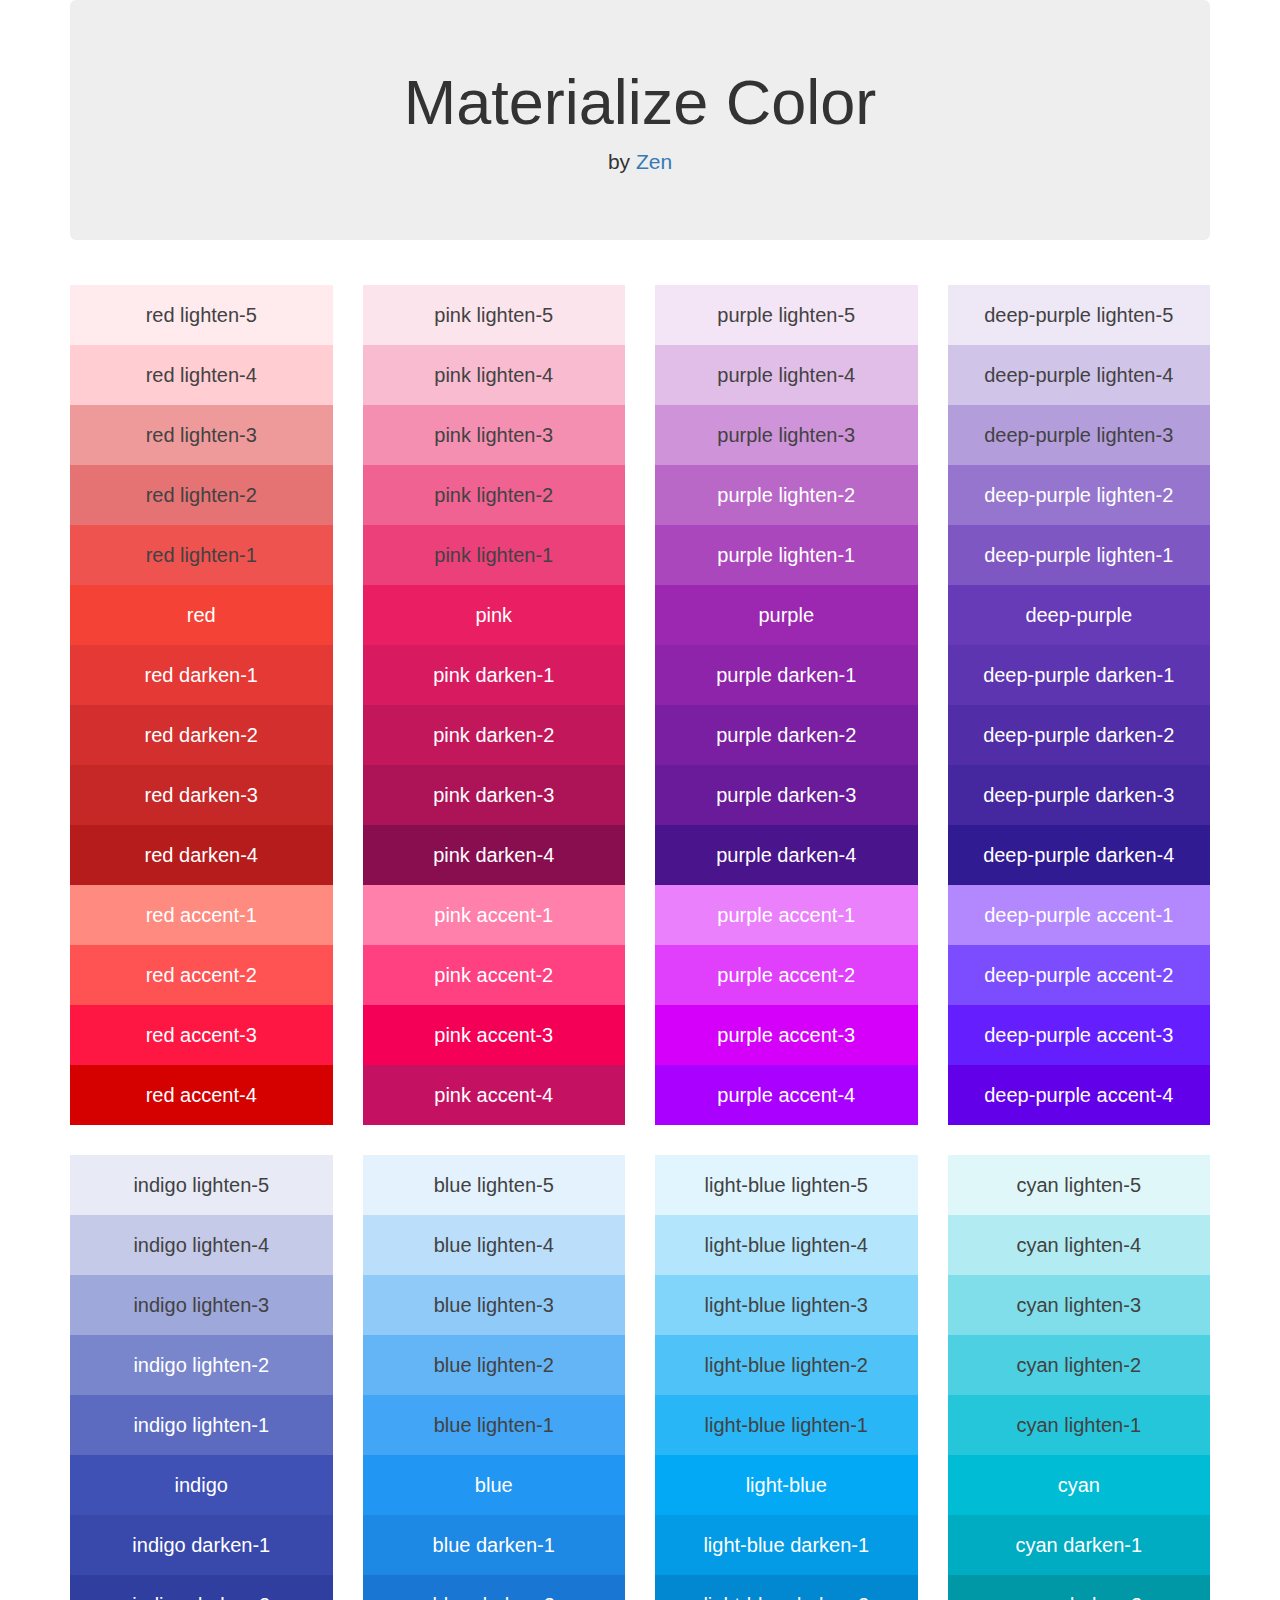
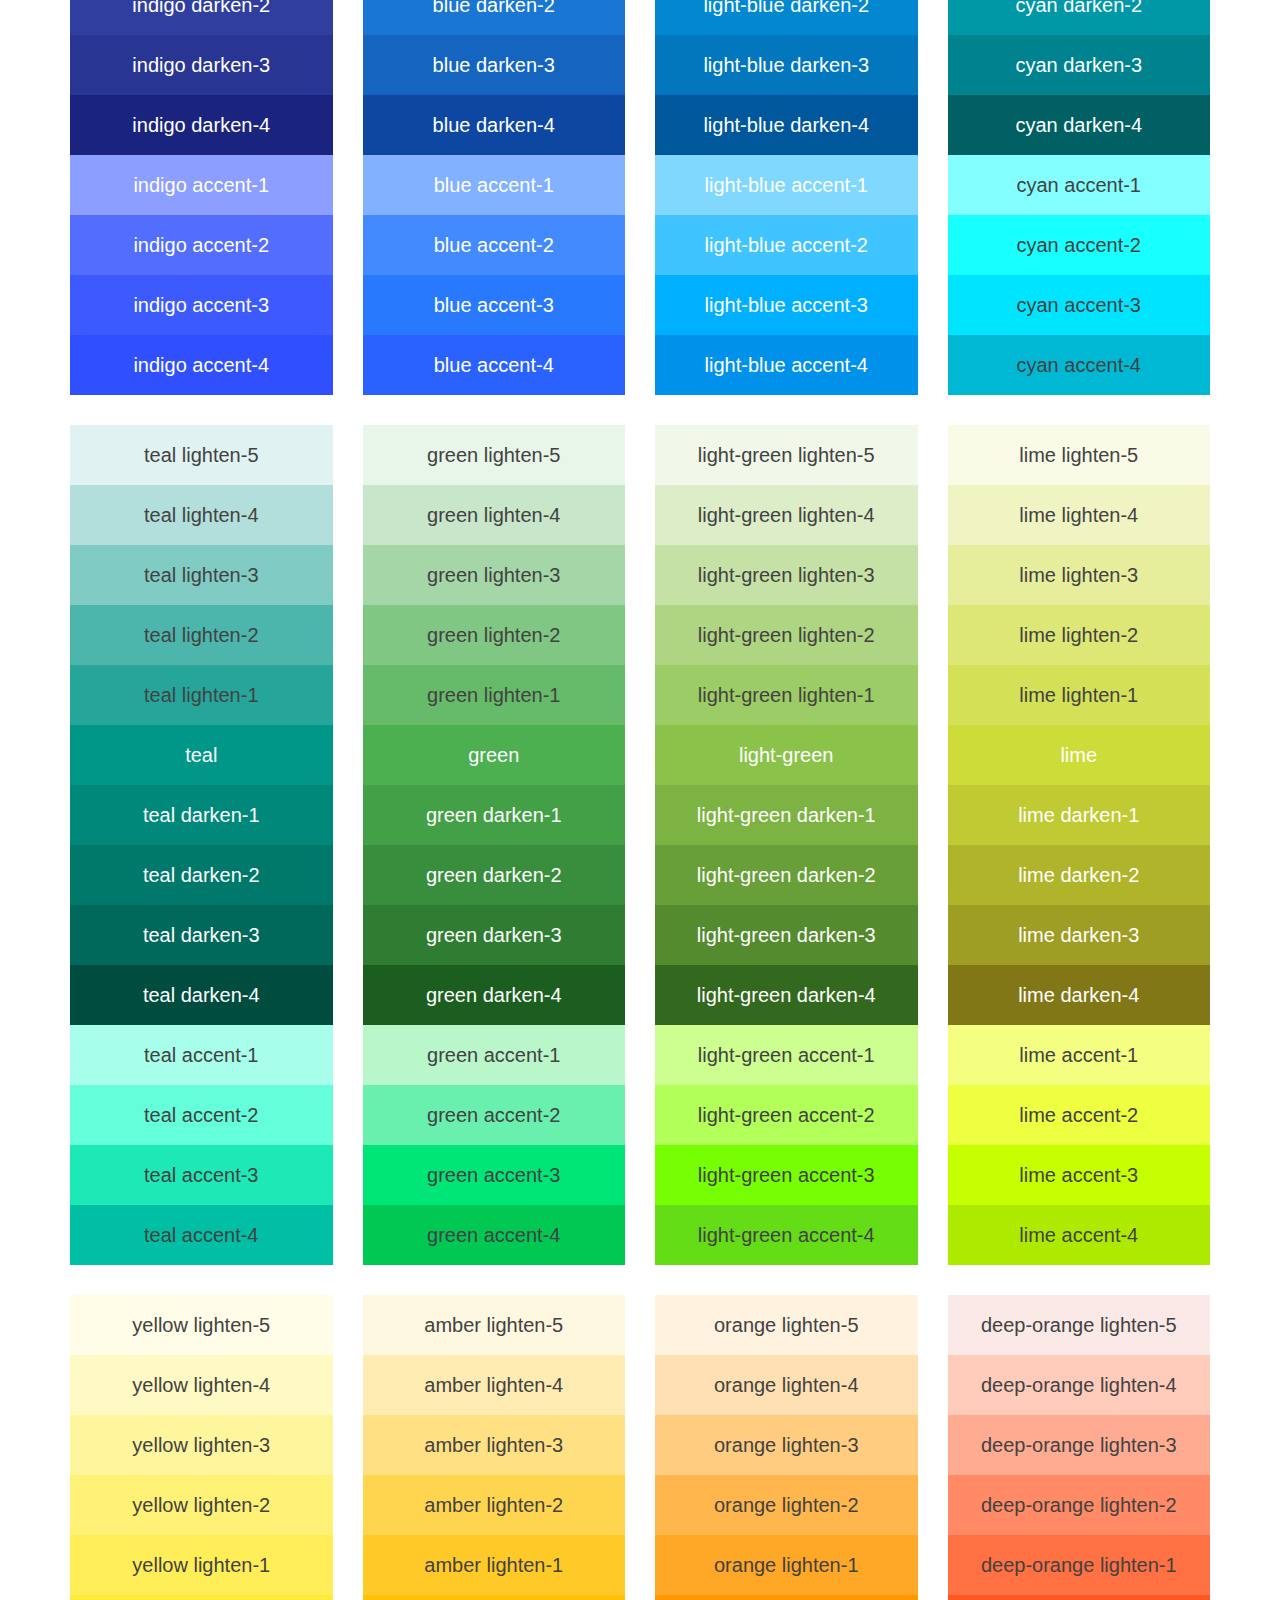
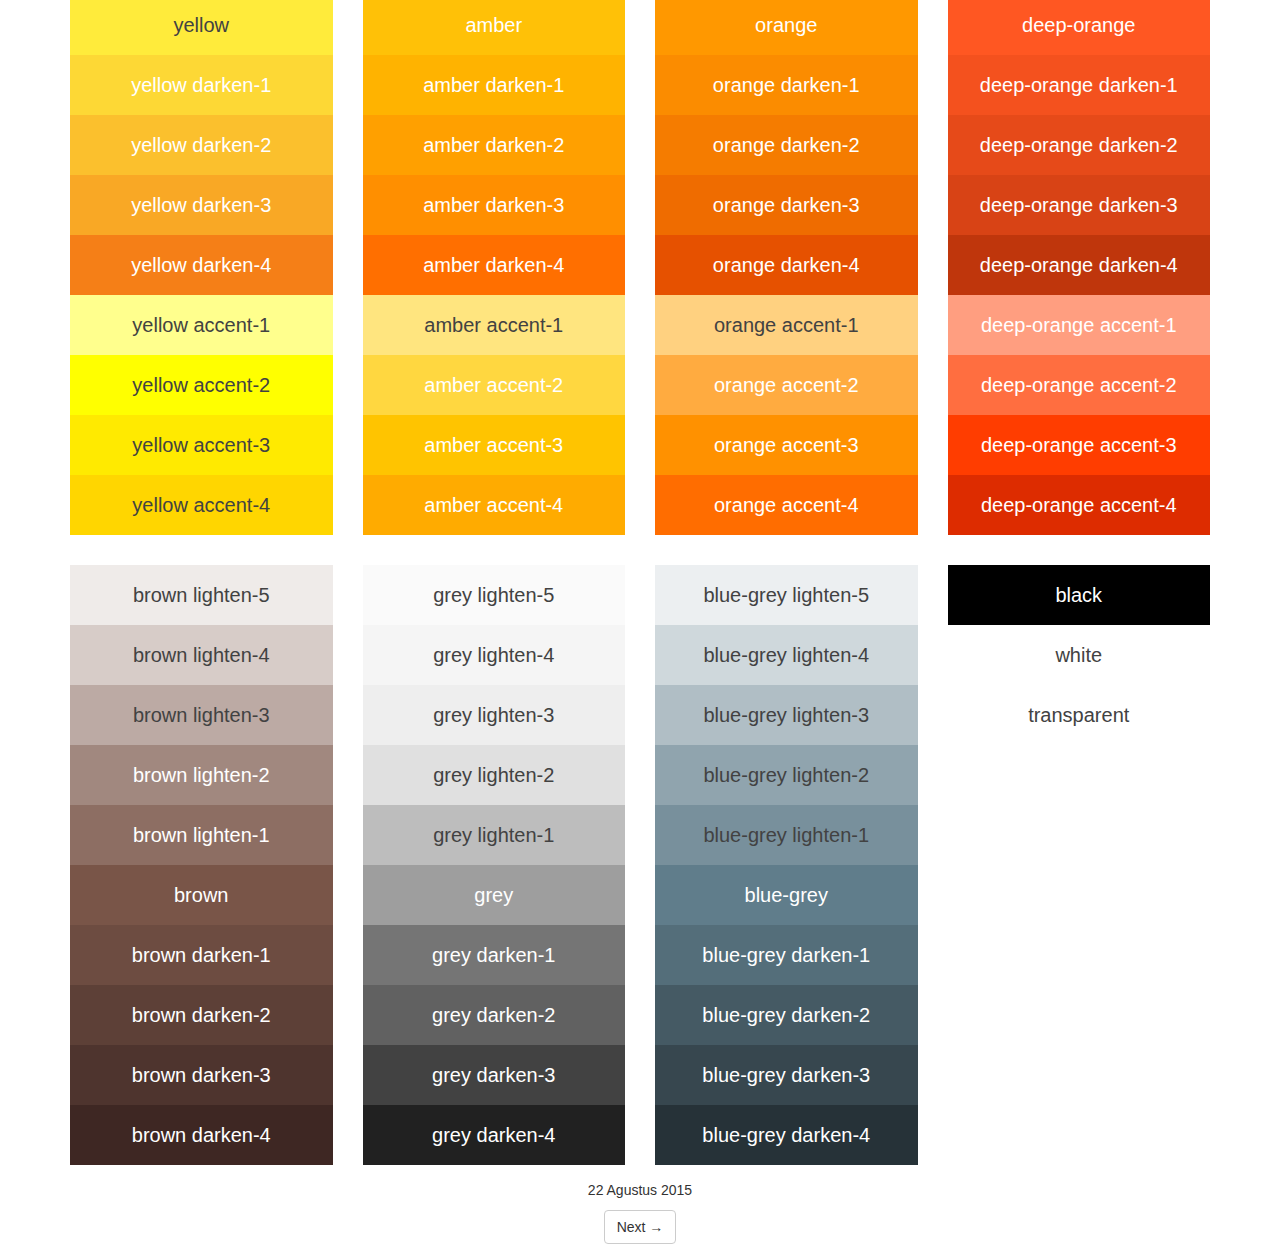
<file: materialize color/index.html>
<html>

<head></head>

<body>
    <meta name="viewport" content="width=device-width, initial-scale=1">
    <meta charset="utf-8">
    <link rel="stylesheet" href="css/bootstrap.min.css">
    <link rel="stylesheet" href="css/materialize color.css">
    <link rel="stylesheet" href="css/style.css">
    <title>Materialize Color by Zen</title>
    <div class="container">
        <div class="jumbotron">
            <h1 class="text-center">Materialize Color</h1>
            <p class="text-center">by <a href="http://muhammadzaini.com">Zen</a></p>
        </div>
        <div class="row">
            <div class="section col-xs-12 col-sm-6 col-md-3">
                <div class="box red lighten-5">
                    <div class="text text-center">red lighten-5</div>
                </div>
                <div class="box red lighten-4">
                    <div class="text text-center">red lighten-4</div>
                </div>
                <div class="box red lighten-3">
                    <div class="text text-center">red lighten-3</div>
                </div>
                <div class="box red lighten-2">
                    <div class="text text-center">red lighten-2</div>
                </div>
                <div class="box red lighten-1">
                    <div class="text text-center">red lighten-1</div>
                </div>
                <div class="box red">
                    <div class="text text-center">red</div>
                </div>
                <div class="box red darken-1">
                    <div class="text text-center">red darken-1</div>
                </div>
                <div class="box red darken-2">
                    <div class="text text-center">red darken-2</div>
                </div>
                <div class="box red darken-3">
                    <div class="text text-center">red darken-3</div>
                </div>
                <div class="box red darken-4">
                    <div class="text text-center">red darken-4</div>
                </div>
                <div class="box red accent-1">
                    <div class="text text-center">red accent-1</div>
                </div>
                <div class="box red accent-2">
                    <div class="text text-center">red accent-2</div>
                </div>
                <div class="box red accent-3">
                    <div class="text text-center">red accent-3</div>
                </div>
                <div class="box red accent-4">
                    <div class="text text-center">red accent-4</div>
                </div>
            </div>
            <div class="section col-xs-12 col-sm-6 col-md-3">
                <div class="box pink lighten-5">
                    <div class="text text-center">pink lighten-5</div>
                </div>
                <div class="box pink lighten-4">
                    <div class="text text-center">pink lighten-4</div>
                </div>
                <div class="box pink lighten-3">
                    <div class="text text-center">pink lighten-3</div>
                </div>
                <div class="box pink lighten-2">
                    <div class="text text-center">pink lighten-2</div>
                </div>
                <div class="box pink lighten-1">
                    <div class="text text-center">pink lighten-1</div>
                </div>
                <div class="box pink">
                    <div class="text text-center">pink</div>
                </div>
                <div class="box pink darken-1">
                    <div class="text text-center">pink darken-1</div>
                </div>
                <div class="box pink darken-2">
                    <div class="text text-center">pink darken-2</div>
                </div>
                <div class="box pink darken-3">
                    <div class="text text-center">pink darken-3</div>
                </div>
                <div class="box pink darken-4">
                    <div class="text text-center">pink darken-4</div>
                </div>
                <div class="box pink accent-1">
                    <div class="text text-center">pink accent-1</div>
                </div>
                <div class="box pink accent-2">
                    <div class="text text-center">pink accent-2</div>
                </div>
                <div class="box pink accent-3">
                    <div class="text text-center">pink accent-3</div>
                </div>
                <div class="box pink accent-4">
                    <div class="text text-center">pink accent-4</div>
                </div>
            </div>
            <div class="section col-xs-12 col-sm-6 col-md-3">
                <div class="box purple lighten-5">
                    <div class="text text-center">purple lighten-5</div>
                </div>
                <div class="box purple lighten-4">
                    <div class="text text-center">purple lighten-4</div>
                </div>
                <div class="box purple lighten-3">
                    <div class="text text-center">purple lighten-3</div>
                </div>
                <div class="box purple lighten-2">
                    <div class="text text-center">purple lighten-2</div>
                </div>
                <div class="box purple lighten-1">
                    <div class="text text-center">purple lighten-1</div>
                </div>
                <div class="box purple">
                    <div class="text text-center">purple</div>
                </div>
                <div class="box purple darken-1">
                    <div class="text text-center">purple darken-1</div>
                </div>
                <div class="box purple darken-2">
                    <div class="text text-center">purple darken-2</div>
                </div>
                <div class="box purple darken-3">
                    <div class="text text-center">purple darken-3</div>
                </div>
                <div class="box purple darken-4">
                    <div class="text text-center">purple darken-4</div>
                </div>
                <div class="box purple accent-1">
                    <div class="text text-center">purple accent-1</div>
                </div>
                <div class="box purple accent-2">
                    <div class="text text-center">purple accent-2</div>
                </div>
                <div class="box purple accent-3">
                    <div class="text text-center">purple accent-3</div>
                </div>
                <div class="box purple accent-4">
                    <div class="text text-center">purple accent-4</div>
                </div>
            </div>
            <div class="section col-xs-12 col-sm-6 col-md-3">
                <div class="box deep-purple lighten-5">
                    <div class="text text-center">deep-purple lighten-5</div>
                </div>
                <div class="box deep-purple lighten-4">
                    <div class="text text-center">deep-purple lighten-4</div>
                </div>
                <div class="box deep-purple lighten-3">
                    <div class="text text-center">deep-purple lighten-3</div>
                </div>
                <div class="box deep-purple lighten-2">
                    <div class="text text-center">deep-purple lighten-2</div>
                </div>
                <div class="box deep-purple lighten-1">
                    <div class="text text-center">deep-purple lighten-1</div>
                </div>
                <div class="box deep-purple">
                    <div class="text text-center">deep-purple</div>
                </div>
                <div class="box deep-purple darken-1">
                    <div class="text text-center">deep-purple darken-1</div>
                </div>
                <div class="box deep-purple darken-2">
                    <div class="text text-center">deep-purple darken-2</div>
                </div>
                <div class="box deep-purple darken-3">
                    <div class="text text-center">deep-purple darken-3</div>
                </div>
                <div class="box deep-purple darken-4">
                    <div class="text text-center">deep-purple darken-4</div>
                </div>
                <div class="box deep-purple accent-1">
                    <div class="text text-center">deep-purple accent-1</div>
                </div>
                <div class="box deep-purple accent-2">
                    <div class="text text-center">deep-purple accent-2</div>
                </div>
                <div class="box deep-purple accent-3">
                    <div class="text text-center">deep-purple accent-3</div>
                </div>
                <div class="box deep-purple accent-4">
                    <div class="text text-center">deep-purple accent-4</div>
                </div>
            </div>
            <div class="section col-xs-12 col-sm-6 col-md-3">
                <div class="box indigo lighten-5">
                    <div class="text text-center">indigo lighten-5</div>
                </div>
                <div class="box indigo lighten-4">
                    <div class="text text-center">indigo lighten-4</div>
                </div>
                <div class="box indigo lighten-3">
                    <div class="text text-center">indigo lighten-3</div>
                </div>
                <div class="box indigo lighten-2">
                    <div class="text text-center">indigo lighten-2</div>
                </div>
                <div class="box indigo lighten-1">
                    <div class="text text-center">indigo lighten-1</div>
                </div>
                <div class="box indigo">
                    <div class="text text-center">indigo</div>
                </div>
                <div class="box indigo darken-1">
                    <div class="text text-center">indigo darken-1</div>
                </div>
                <div class="box indigo darken-2">
                    <div class="text text-center">indigo darken-2</div>
                </div>
                <div class="box indigo darken-3">
                    <div class="text text-center">indigo darken-3</div>
                </div>
                <div class="box indigo darken-4">
                    <div class="text text-center">indigo darken-4</div>
                </div>
                <div class="box indigo accent-1">
                    <div class="text text-center">indigo accent-1</div>
                </div>
                <div class="box indigo accent-2">
                    <div class="text text-center">indigo accent-2</div>
                </div>
                <div class="box indigo accent-3">
                    <div class="text text-center">indigo accent-3</div>
                </div>
                <div class="box indigo accent-4">
                    <div class="text text-center">indigo accent-4</div>
                </div>
            </div>
            <div class="section col-xs-12 col-sm-6 col-md-3">
                <div class="box blue lighten-5">
                    <div class="text text-center">blue lighten-5</div>
                </div>
                <div class="box blue lighten-4">
                    <div class="text text-center">blue lighten-4</div>
                </div>
                <div class="box blue lighten-3">
                    <div class="text text-center">blue lighten-3</div>
                </div>
                <div class="box blue lighten-2">
                    <div class="text text-center">blue lighten-2</div>
                </div>
                <div class="box blue lighten-1">
                    <div class="text text-center">blue lighten-1</div>
                </div>
                <div class="box blue">
                    <div class="text text-center">blue</div>
                </div>
                <div class="box blue darken-1">
                    <div class="text text-center">blue darken-1</div>
                </div>
                <div class="box blue darken-2">
                    <div class="text text-center">blue darken-2</div>
                </div>
                <div class="box blue darken-3">
                    <div class="text text-center">blue darken-3</div>
                </div>
                <div class="box blue darken-4">
                    <div class="text text-center">blue darken-4</div>
                </div>
                <div class="box blue accent-1">
                    <div class="text text-center">blue accent-1</div>
                </div>
                <div class="box blue accent-2">
                    <div class="text text-center">blue accent-2</div>
                </div>
                <div class="box blue accent-3">
                    <div class="text text-center">blue accent-3</div>
                </div>
                <div class="box blue accent-4">
                    <div class="text text-center">blue accent-4</div>
                </div>
            </div>
            <div class="section col-xs-12 col-sm-6 col-md-3">
                <div class="box light-blue lighten-5">
                    <div class="text text-center">light-blue lighten-5</div>
                </div>
                <div class="box light-blue lighten-4">
                    <div class="text text-center">light-blue lighten-4</div>
                </div>
                <div class="box light-blue lighten-3">
                    <div class="text text-center">light-blue lighten-3</div>
                </div>
                <div class="box light-blue lighten-2">
                    <div class="text text-center">light-blue lighten-2</div>
                </div>
                <div class="box light-blue lighten-1">
                    <div class="text text-center">light-blue lighten-1</div>
                </div>
                <div class="box light-blue">
                    <div class="text text-center">light-blue</div>
                </div>
                <div class="box light-blue darken-1">
                    <div class="text text-center">light-blue darken-1</div>
                </div>
                <div class="box light-blue darken-2">
                    <div class="text text-center">light-blue darken-2</div>
                </div>
                <div class="box light-blue darken-3">
                    <div class="text text-center">light-blue darken-3</div>
                </div>
                <div class="box light-blue darken-4">
                    <div class="text text-center">light-blue darken-4</div>
                </div>
                <div class="box light-blue accent-1">
                    <div class="text text-center">light-blue accent-1</div>
                </div>
                <div class="box light-blue accent-2">
                    <div class="text text-center">light-blue accent-2</div>
                </div>
                <div class="box light-blue accent-3">
                    <div class="text text-center">light-blue accent-3</div>
                </div>
                <div class="box light-blue accent-4">
                    <div class="text text-center">light-blue accent-4</div>
                </div>
            </div>
            <div class="section col-xs-12 col-sm-6 col-md-3">
                <div class="box cyan lighten-5">
                    <div class="text text-center">cyan lighten-5</div>
                </div>
                <div class="box cyan lighten-4">
                    <div class="text text-center">cyan lighten-4</div>
                </div>
                <div class="box cyan lighten-3">
                    <div class="text text-center">cyan lighten-3</div>
                </div>
                <div class="box cyan lighten-2">
                    <div class="text text-center">cyan lighten-2</div>
                </div>
                <div class="box cyan lighten-1">
                    <div class="text text-center">cyan lighten-1</div>
                </div>
                <div class="box cyan">
                    <div class="text text-center">cyan</div>
                </div>
                <div class="box cyan darken-1">
                    <div class="text text-center">cyan darken-1</div>
                </div>
                <div class="box cyan darken-2">
                    <div class="text text-center">cyan darken-2</div>
                </div>
                <div class="box cyan darken-3">
                    <div class="text text-center">cyan darken-3</div>
                </div>
                <div class="box cyan darken-4">
                    <div class="text text-center">cyan darken-4</div>
                </div>
                <div class="box cyan accent-1">
                    <div class="text text-center">cyan accent-1</div>
                </div>
                <div class="box cyan accent-2">
                    <div class="text text-center">cyan accent-2</div>
                </div>
                <div class="box cyan accent-3">
                    <div class="text text-center">cyan accent-3</div>
                </div>
                <div class="box cyan accent-4">
                    <div class="text text-center">cyan accent-4</div>
                </div>
            </div>
            <div class="section col-xs-12 col-sm-6 col-md-3">
                <div class="box teal lighten-5">
                    <div class="text text-center">teal lighten-5</div>
                </div>
                <div class="box teal lighten-4">
                    <div class="text text-center">teal lighten-4</div>
                </div>
                <div class="box teal lighten-3">
                    <div class="text text-center">teal lighten-3</div>
                </div>
                <div class="box teal lighten-2">
                    <div class="text text-center">teal lighten-2</div>
                </div>
                <div class="box teal lighten-1">
                    <div class="text text-center">teal lighten-1</div>
                </div>
                <div class="box teal">
                    <div class="text text-center">teal</div>
                </div>
                <div class="box teal darken-1">
                    <div class="text text-center">teal darken-1</div>
                </div>
                <div class="box teal darken-2">
                    <div class="text text-center">teal darken-2</div>
                </div>
                <div class="box teal darken-3">
                    <div class="text text-center">teal darken-3</div>
                </div>
                <div class="box teal darken-4">
                    <div class="text text-center">teal darken-4</div>
                </div>
                <div class="box teal accent-1">
                    <div class="text text-center">teal accent-1</div>
                </div>
                <div class="box teal accent-2">
                    <div class="text text-center">teal accent-2</div>
                </div>
                <div class="box teal accent-3">
                    <div class="text text-center">teal accent-3</div>
                </div>
                <div class="box teal accent-4">
                    <div class="text text-center">teal accent-4</div>
                </div>
            </div>
            <div class="section col-xs-12 col-sm-6 col-md-3">
                <div class="box green lighten-5">
                    <div class="text text-center">green lighten-5</div>
                </div>
                <div class="box green lighten-4">
                    <div class="text text-center">green lighten-4</div>
                </div>
                <div class="box green lighten-3">
                    <div class="text text-center">green lighten-3</div>
                </div>
                <div class="box green lighten-2">
                    <div class="text text-center">green lighten-2</div>
                </div>
                <div class="box green lighten-1">
                    <div class="text text-center">green lighten-1</div>
                </div>
                <div class="box green">
                    <div class="text text-center">green</div>
                </div>
                <div class="box green darken-1">
                    <div class="text text-center">green darken-1</div>
                </div>
                <div class="box green darken-2">
                    <div class="text text-center">green darken-2</div>
                </div>
                <div class="box green darken-3">
                    <div class="text text-center">green darken-3</div>
                </div>
                <div class="box green darken-4">
                    <div class="text text-center">green darken-4</div>
                </div>
                <div class="box green accent-1">
                    <div class="text text-center">green accent-1</div>
                </div>
                <div class="box green accent-2">
                    <div class="text text-center">green accent-2</div>
                </div>
                <div class="box green accent-3">
                    <div class="text text-center">green accent-3</div>
                </div>
                <div class="box green accent-4">
                    <div class="text text-center">green accent-4</div>
                </div>
            </div>
            <div class="section col-xs-12 col-sm-6 col-md-3">
                <div class="box light-green lighten-5">
                    <div class="text text-center">light-green lighten-5</div>
                </div>
                <div class="box light-green lighten-4">
                    <div class="text text-center">light-green lighten-4</div>
                </div>
                <div class="box light-green lighten-3">
                    <div class="text text-center">light-green lighten-3</div>
                </div>
                <div class="box light-green lighten-2">
                    <div class="text text-center">light-green lighten-2</div>
                </div>
                <div class="box light-green lighten-1">
                    <div class="text text-center">light-green lighten-1</div>
                </div>
                <div class="box light-green">
                    <div class="text text-center">light-green</div>
                </div>
                <div class="box light-green darken-1">
                    <div class="text text-center">light-green darken-1</div>
                </div>
                <div class="box light-green darken-2">
                    <div class="text text-center">light-green darken-2</div>
                </div>
                <div class="box light-green darken-3">
                    <div class="text text-center">light-green darken-3</div>
                </div>
                <div class="box light-green darken-4">
                    <div class="text text-center">light-green darken-4</div>
                </div>
                <div class="box light-green accent-1">
                    <div class="text text-center">light-green accent-1</div>
                </div>
                <div class="box light-green accent-2">
                    <div class="text text-center">light-green accent-2</div>
                </div>
                <div class="box light-green accent-3">
                    <div class="text text-center">light-green accent-3</div>
                </div>
                <div class="box light-green accent-4">
                    <div class="text text-center">light-green accent-4</div>
                </div>
            </div>
            <div class="section col-xs-12 col-sm-6 col-md-3">
                <div class="box lime lighten-5">
                    <div class="text text-center">lime lighten-5</div>
                </div>
                <div class="box lime lighten-4">
                    <div class="text text-center">lime lighten-4</div>
                </div>
                <div class="box lime lighten-3">
                    <div class="text text-center">lime lighten-3</div>
                </div>
                <div class="box lime lighten-2">
                    <div class="text text-center">lime lighten-2</div>
                </div>
                <div class="box lime lighten-1">
                    <div class="text text-center">lime lighten-1</div>
                </div>
                <div class="box lime">
                    <div class="text text-center">lime</div>
                </div>
                <div class="box lime darken-1">
                    <div class="text text-center">lime darken-1</div>
                </div>
                <div class="box lime darken-2">
                    <div class="text text-center">lime darken-2</div>
                </div>
                <div class="box lime darken-3">
                    <div class="text text-center">lime darken-3</div>
                </div>
                <div class="box lime darken-4">
                    <div class="text text-center">lime darken-4</div>
                </div>
                <div class="box lime accent-1">
                    <div class="text text-center">lime accent-1</div>
                </div>
                <div class="box lime accent-2">
                    <div class="text text-center">lime accent-2</div>
                </div>
                <div class="box lime accent-3">
                    <div class="text text-center">lime accent-3</div>
                </div>
                <div class="box lime accent-4">
                    <div class="text text-center">lime accent-4</div>
                </div>
            </div>
            <div class="section col-xs-12 col-sm-6 col-md-3">
                <div class="box yellow lighten-5">
                    <div class="text text-center">yellow lighten-5</div>
                </div>
                <div class="box yellow lighten-4">
                    <div class="text text-center">yellow lighten-4</div>
                </div>
                <div class="box yellow lighten-3">
                    <div class="text text-center">yellow lighten-3</div>
                </div>
                <div class="box yellow lighten-2">
                    <div class="text text-center">yellow lighten-2</div>
                </div>
                <div class="box yellow lighten-1">
                    <div class="text text-center">yellow lighten-1</div>
                </div>
                <div class="box yellow">
                    <div class="text text-center">yellow</div>
                </div>
                <div class="box yellow darken-1">
                    <div class="text text-center">yellow darken-1</div>
                </div>
                <div class="box yellow darken-2">
                    <div class="text text-center">yellow darken-2</div>
                </div>
                <div class="box yellow darken-3">
                    <div class="text text-center">yellow darken-3</div>
                </div>
                <div class="box yellow darken-4">
                    <div class="text text-center">yellow darken-4</div>
                </div>
                <div class="box yellow accent-1">
                    <div class="text text-center">yellow accent-1</div>
                </div>
                <div class="box yellow accent-2">
                    <div class="text text-center">yellow accent-2</div>
                </div>
                <div class="box yellow accent-3">
                    <div class="text text-center">yellow accent-3</div>
                </div>
                <div class="box yellow accent-4">
                    <div class="text text-center">yellow accent-4</div>
                </div>
            </div>
            <div class="section col-xs-12 col-sm-6 col-md-3">
                <div class="box amber lighten-5">
                    <div class="text text-center">amber lighten-5</div>
                </div>
                <div class="box amber lighten-4">
                    <div class="text text-center">amber lighten-4</div>
                </div>
                <div class="box amber lighten-3">
                    <div class="text text-center">amber lighten-3</div>
                </div>
                <div class="box amber lighten-2">
                    <div class="text text-center">amber lighten-2</div>
                </div>
                <div class="box amber lighten-1">
                    <div class="text text-center">amber lighten-1</div>
                </div>
                <div class="box amber">
                    <div class="text text-center">amber</div>
                </div>
                <div class="box amber darken-1">
                    <div class="text text-center">amber darken-1</div>
                </div>
                <div class="box amber darken-2">
                    <div class="text text-center">amber darken-2</div>
                </div>
                <div class="box amber darken-3">
                    <div class="text text-center">amber darken-3</div>
                </div>
                <div class="box amber darken-4">
                    <div class="text text-center">amber darken-4</div>
                </div>
                <div class="box amber accent-1">
                    <div class="text text-center">amber accent-1</div>
                </div>
                <div class="box amber accent-2">
                    <div class="text text-center">amber accent-2</div>
                </div>
                <div class="box amber accent-3">
                    <div class="text text-center">amber accent-3</div>
                </div>
                <div class="box amber accent-4">
                    <div class="text text-center">amber accent-4</div>
                </div>
            </div>
            <div class="section col-xs-12 col-sm-6 col-md-3">
                <div class="box orange lighten-5">
                    <div class="text text-center">orange lighten-5</div>
                </div>
                <div class="box orange lighten-4">
                    <div class="text text-center">orange lighten-4</div>
                </div>
                <div class="box orange lighten-3">
                    <div class="text text-center">orange lighten-3</div>
                </div>
                <div class="box orange lighten-2">
                    <div class="text text-center">orange lighten-2</div>
                </div>
                <div class="box orange lighten-1">
                    <div class="text text-center">orange lighten-1</div>
                </div>
                <div class="box orange">
                    <div class="text text-center">orange</div>
                </div>
                <div class="box orange darken-1">
                    <div class="text text-center">orange darken-1</div>
                </div>
                <div class="box orange darken-2">
                    <div class="text text-center">orange darken-2</div>
                </div>
                <div class="box orange darken-3">
                    <div class="text text-center">orange darken-3</div>
                </div>
                <div class="box orange darken-4">
                    <div class="text text-center">orange darken-4</div>
                </div>
                <div class="box orange accent-1">
                    <div class="text text-center">orange accent-1</div>
                </div>
                <div class="box orange accent-2">
                    <div class="text text-center">orange accent-2</div>
                </div>
                <div class="box orange accent-3">
                    <div class="text text-center">orange accent-3</div>
                </div>
                <div class="box orange accent-4">
                    <div class="text text-center">orange accent-4</div>
                </div>
            </div>
            <div class="section col-xs-12 col-sm-6 col-md-3">
                <div class="box deep-orange lighten-5">
                    <div class="text text-center">deep-orange lighten-5</div>
                </div>
                <div class="box deep-orange lighten-4">
                    <div class="text text-center">deep-orange lighten-4</div>
                </div>
                <div class="box deep-orange lighten-3">
                    <div class="text text-center">deep-orange lighten-3</div>
                </div>
                <div class="box deep-orange lighten-2">
                    <div class="text text-center">deep-orange lighten-2</div>
                </div>
                <div class="box deep-orange lighten-1">
                    <div class="text text-center">deep-orange lighten-1</div>
                </div>
                <div class="box deep-orange">
                    <div class="text text-center">deep-orange</div>
                </div>
                <div class="box deep-orange darken-1">
                    <div class="text text-center">deep-orange darken-1</div>
                </div>
                <div class="box deep-orange darken-2">
                    <div class="text text-center">deep-orange darken-2</div>
                </div>
                <div class="box deep-orange darken-3">
                    <div class="text text-center">deep-orange darken-3</div>
                </div>
                <div class="box deep-orange darken-4">
                    <div class="text text-center">deep-orange darken-4</div>
                </div>
                <div class="box deep-orange accent-1">
                    <div class="text text-center">deep-orange accent-1</div>
                </div>
                <div class="box deep-orange accent-2">
                    <div class="text text-center">deep-orange accent-2</div>
                </div>
                <div class="box deep-orange accent-3">
                    <div class="text text-center">deep-orange accent-3</div>
                </div>
                <div class="box deep-orange accent-4">
                    <div class="text text-center">deep-orange accent-4</div>
                </div>
            </div>
            <div class="section col-xs-12 col-sm-6 col-md-3">
                <div class="box brown lighten-5">
                    <div class="text text-center">brown lighten-5</div>
                </div>
                <div class="box brown lighten-4">
                    <div class="text text-center">brown lighten-4</div>
                </div>
                <div class="box brown lighten-3">
                    <div class="text text-center">brown lighten-3</div>
                </div>
                <div class="box brown lighten-2">
                    <div class="text text-center">brown lighten-2</div>
                </div>
                <div class="box brown lighten-1">
                    <div class="text text-center">brown lighten-1</div>
                </div>
                <div class="box brown">
                    <div class="text text-center">brown</div>
                </div>
                <div class="box brown darken-1">
                    <div class="text text-center">brown darken-1</div>
                </div>
                <div class="box brown darken-2">
                    <div class="text text-center">brown darken-2</div>
                </div>
                <div class="box brown darken-3">
                    <div class="text text-center">brown darken-3</div>
                </div>
                <div class="box brown darken-4">
                    <div class="text text-center">brown darken-4</div>
                </div>
            </div>
            <div class="section col-xs-12 col-sm-6 col-md-3">
                <div class="box grey lighten-5">
                    <div class="text text-center">grey lighten-5</div>
                </div>
                <div class="box grey lighten-4">
                    <div class="text text-center">grey lighten-4</div>
                </div>
                <div class="box grey lighten-3">
                    <div class="text text-center">grey lighten-3</div>
                </div>
                <div class="box grey lighten-2">
                    <div class="text text-center">grey lighten-2</div>
                </div>
                <div class="box grey lighten-1">
                    <div class="text text-center">grey lighten-1</div>
                </div>
                <div class="box grey">
                    <div class="text text-center">grey</div>
                </div>
                <div class="box grey darken-1">
                    <div class="text text-center">grey darken-1</div>
                </div>
                <div class="box grey darken-2">
                    <div class="text text-center">grey darken-2</div>
                </div>
                <div class="box grey darken-3">
                    <div class="text text-center">grey darken-3</div>
                </div>
                <div class="box grey darken-4">
                    <div class="text text-center">grey darken-4</div>
                </div>
            </div>
            <div class="section col-xs-12 col-sm-6 col-md-3">
                <div class="box blue-grey lighten-5">
                    <div class="text text-center">blue-grey lighten-5</div>
                </div>
                <div class="box blue-grey lighten-4">
                    <div class="text text-center">blue-grey lighten-4</div>
                </div>
                <div class="box blue-grey lighten-3">
                    <div class="text text-center">blue-grey lighten-3</div>
                </div>
                <div class="box blue-grey lighten-2">
                    <div class="text text-center">blue-grey lighten-2</div>
                </div>
                <div class="box blue-grey lighten-1">
                    <div class="text text-center">blue-grey lighten-1</div>
                </div>
                <div class="box blue-grey">
                    <div class="text text-center">blue-grey</div>
                </div>
                <div class="box blue-grey darken-1">
                    <div class="text text-center">blue-grey darken-1</div>
                </div>
                <div class="box blue-grey darken-2">
                    <div class="text text-center">blue-grey darken-2</div>
                </div>
                <div class="box blue-grey darken-3">
                    <div class="text text-center">blue-grey darken-3</div>
                </div>
                <div class="box blue-grey darken-4">
                    <div class="text text-center">blue-grey darken-4</div>
                </div>
            </div>
            <div class="section col-xs-12 col-sm-6 col-md-3">
                <div class="box black">
                    <div class="text text-center">black</div>
                </div>
                <div class="box white">
                    <div class="text text-center">white</div>
                </div>
                <div class="box transparent">
                    <div class="text text-center">transparent</div>
                </div>
            </div>
        </div>
        <p class="text-center">22 Agustus 2015</p>
        <div class="next">
            <center>
                <p><a class="btn btn-default" href="../login.html" role="button" target="_blank">Next  &rarr;</a></p>
            </center>
        </div>
    </div>
    <script type="text/javascript" src="js/jquery.min.js"></script>
    <script type="text/javascript">
    $(".box").click(function() {
        $("title").text($(this).css("background-color") + " - " + $(this).attr("class").slice(4))
    })
    </script>
</body>

</html>
</file>
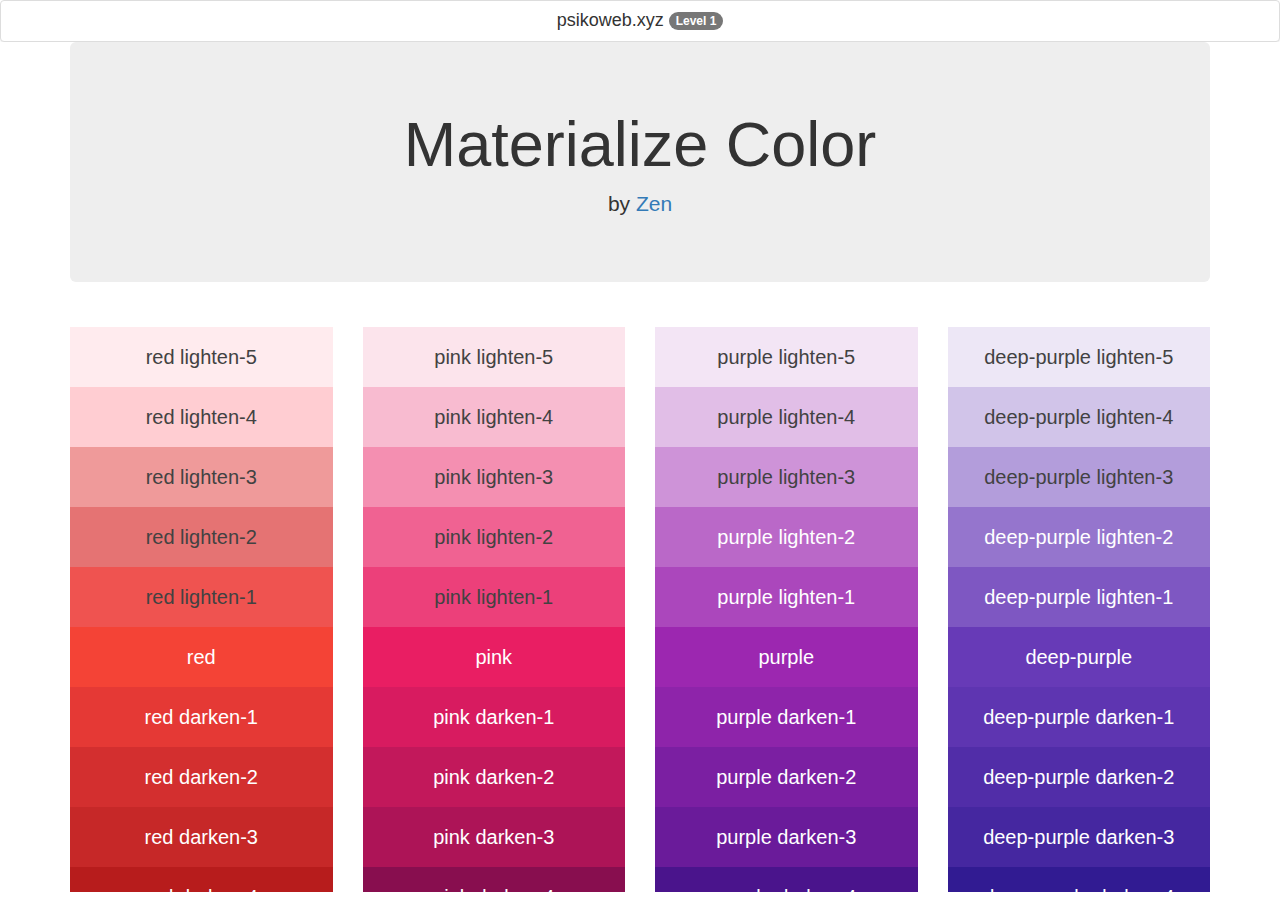
<file: isi.html>
<!DOCTYPE html>
<html>

<head>
    <title>Psikoweb</title>
    <meta charset="utf-8">
    <meta name="viewport" content="width=device-width, initial-scale=1">
    <link rel="stylesheet" type="text/css" href="bin/bootstrap/css/bootstrap.min.css">
    <style type="text/css">
    .panel {
        margin-bottom: 0;
    }
    
    iframe {
        border: none;
        width: 100%;
        height: 100%;
    }
    
    p {
        margin: 5px;
    }
    </style>
    <script type="text/javascript">
    localStorage.setItem("posisi", "1")
    </script>
    <script type="text/javascript" src="bin/jquery.min.js"></script>
</head>

<body>
    <div class="panel panel-default">
        <center>
            <h4>psikoweb.xyz <span class="badge">Level 1</span></h4>
        </center>
    </div>
    <iframe src="materialize color/index.html"></iframe>
    <script type="text/javascript">
    $("iframe").css({
        "height": $(window).height() - $(".panel").height() - 10
    })
    </script>
</body>

</html>
</file>
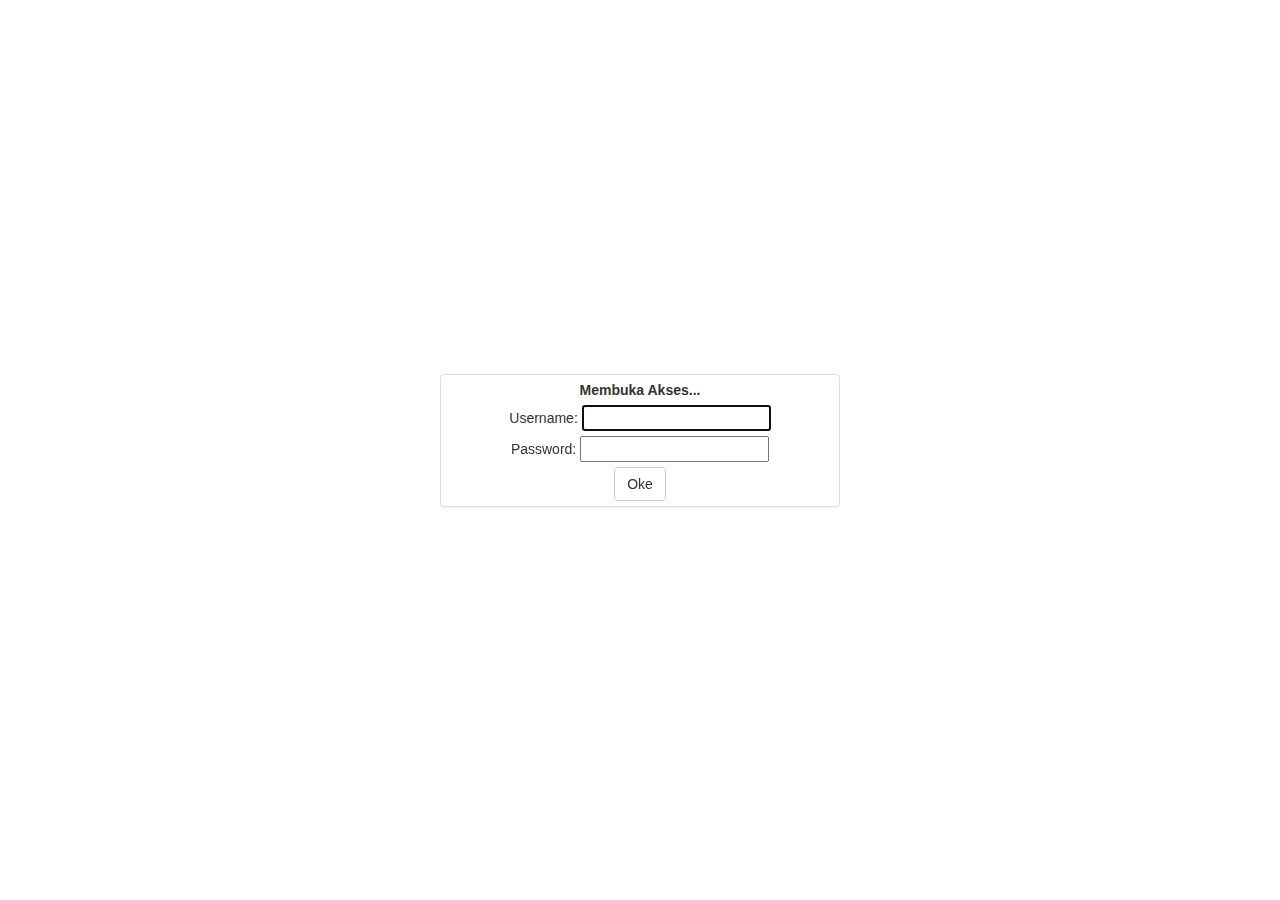
<file: login.html>
<!DOCTYPE html>
<html>

<head>
    <title>Psikoweb</title>
    <meta charset="utf-8">
    <meta name="viewport" content="width=device-width, initial-scale=1">
    <link rel="stylesheet" type="text/css" href="bin/bootstrap/css/bootstrap.min.css">
    <style type="text/css">
    .panel {
        width: 80%;
        max-width: 400px;
    }
    
    p {
        margin: 5px;
    }
    
    .outer {
        display: table;
        position: absolute;
        width: 100%;
        height: 100%;
    }
    
    .inner {
        display: table-cell;
        vertical-align: middle;
        text-align: center;
    }
    
    .isi {
        display: inline-block;
        margin: auto;
        width: 100%;
    }
    </style>
    <script type="text/javascript">
    localStorage.setItem("posisi", "2")
    </script>
    <script type="text/javascript" src="bin/jquery.min.js"></script>
</head>

<body>
    <div class="outer">
        <div class="inner">
            <div class="isi">
                <center>
                    <div class="panel panel-default">
                        <p><strong>Membuka Akses...</strong></p>
                        <form class="form">
                            <p>Username:
                                <input class="username" type="text" name="" autofocus="">
                            </p>
                            <p>Password:
                                <input class="password" type="password" name="">
                            </p>
                            <p>
                                <input type="submit" name="" value="Oke" role="button" class="btn btn-default">
                            </p>
                        </form>
                        <script type="text/javascript">
                        $(".form").submit(function() {
                            localStorage.setItem("username", $(".username").val())
                            localStorage.setItem("password", $(".password").val())
                        })
                        </script>
                    </div>
                </center>
            </div>
        </div>
    </div>
</body>

</html>
</file>
<file: materialize color/css/style.css>
.section {
    padding: 15px;
    color: white;
}

.text {
    font-size: 20px;
    line-height: 60px;
}


/* Menghitamkan beberapa teks */

.white,
.transparent,
[class*="lighten"],
.cyan[class*="accent"],
.teal[class*="accent"],
.green[class*="accent"],
.light-green[class*="accent"],
.lime[class*="accent"],
.yellow[class*="accent"],
.amber.accent-1,
.orange.accent-1,
[class="box yellow"] {
    color: #424242;
}


/* Diputihkan lagi :v */

.brown.lighten-2,
.brown.lighten-1,
.indigo.lighten-2,
.indigo.lighten-1,
.purple.lighten-2,
.purple.lighten-1,
.deep-purple.lighten-2,
.deep-purple.lighten-1 {
    color: white;
}

.box {
    cursor: pointer;
}
</file>
<file: materialize color/css/materialize color.css>
.materialize-red.lighten-5 {
    background-color: #fdeaeb !important;
}

.materialize-red-text.text-lighten-5 {
    color: #fdeaeb !important;
}

.materialize-red.lighten-4 {
    background-color: #f8c1c3 !important;
}

.materialize-red-text.text-lighten-4 {
    color: #f8c1c3 !important;
}

.materialize-red.lighten-3 {
    background-color: #f3989b !important;
}

.materialize-red-text.text-lighten-3 {
    color: #f3989b !important;
}

.materialize-red.lighten-2 {
    background-color: #ee6e73 !important;
}

.materialize-red-text.text-lighten-2 {
    color: #ee6e73 !important;
}

.materialize-red.lighten-1 {
    background-color: #ea454b !important;
}

.materialize-red-text.text-lighten-1 {
    color: #ea454b !important;
}

.materialize-red {
    background-color: #e51c23 !important;
}

.materialize-red-text {
    color: #e51c23 !important;
}

.materialize-red.darken-1 {
    background-color: #d0181e !important;
}

.materialize-red-text.text-darken-1 {
    color: #d0181e !important;
}

.materialize-red.darken-2 {
    background-color: #b9151b !important;
}

.materialize-red-text.text-darken-2 {
    color: #b9151b !important;
}

.materialize-red.darken-3 {
    background-color: #a21318 !important;
}

.materialize-red-text.text-darken-3 {
    color: #a21318 !important;
}

.materialize-red.darken-4 {
    background-color: #8b1014 !important;
}

.materialize-red-text.text-darken-4 {
    color: #8b1014 !important;
}

.red.lighten-5 {
    background-color: #FFEBEE !important;
}

.red-text.text-lighten-5 {
    color: #FFEBEE !important;
}

.red.lighten-4 {
    background-color: #FFCDD2 !important;
}

.red-text.text-lighten-4 {
    color: #FFCDD2 !important;
}

.red.lighten-3 {
    background-color: #EF9A9A !important;
}

.red-text.text-lighten-3 {
    color: #EF9A9A !important;
}

.red.lighten-2 {
    background-color: #E57373 !important;
}

.red-text.text-lighten-2 {
    color: #E57373 !important;
}

.red.lighten-1 {
    background-color: #EF5350 !important;
}

.red-text.text-lighten-1 {
    color: #EF5350 !important;
}

.red {
    background-color: #F44336 !important;
}

.red-text {
    color: #F44336 !important;
}

.red.darken-1 {
    background-color: #E53935 !important;
}

.red-text.text-darken-1 {
    color: #E53935 !important;
}

.red.darken-2 {
    background-color: #D32F2F !important;
}

.red-text.text-darken-2 {
    color: #D32F2F !important;
}

.red.darken-3 {
    background-color: #C62828 !important;
}

.red-text.text-darken-3 {
    color: #C62828 !important;
}

.red.darken-4 {
    background-color: #B71C1C !important;
}

.red-text.text-darken-4 {
    color: #B71C1C !important;
}

.red.accent-1 {
    background-color: #FF8A80 !important;
}

.red-text.text-accent-1 {
    color: #FF8A80 !important;
}

.red.accent-2 {
    background-color: #FF5252 !important;
}

.red-text.text-accent-2 {
    color: #FF5252 !important;
}

.red.accent-3 {
    background-color: #FF1744 !important;
}

.red-text.text-accent-3 {
    color: #FF1744 !important;
}

.red.accent-4 {
    background-color: #D50000 !important;
}

.red-text.text-accent-4 {
    color: #D50000 !important;
}

.pink.lighten-5 {
    background-color: #fce4ec !important;
}

.pink-text.text-lighten-5 {
    color: #fce4ec !important;
}

.pink.lighten-4 {
    background-color: #f8bbd0 !important;
}

.pink-text.text-lighten-4 {
    color: #f8bbd0 !important;
}

.pink.lighten-3 {
    background-color: #f48fb1 !important;
}

.pink-text.text-lighten-3 {
    color: #f48fb1 !important;
}

.pink.lighten-2 {
    background-color: #f06292 !important;
}

.pink-text.text-lighten-2 {
    color: #f06292 !important;
}

.pink.lighten-1 {
    background-color: #ec407a !important;
}

.pink-text.text-lighten-1 {
    color: #ec407a !important;
}

.pink {
    background-color: #e91e63 !important;
}

.pink-text {
    color: #e91e63 !important;
}

.pink.darken-1 {
    background-color: #d81b60 !important;
}

.pink-text.text-darken-1 {
    color: #d81b60 !important;
}

.pink.darken-2 {
    background-color: #c2185b !important;
}

.pink-text.text-darken-2 {
    color: #c2185b !important;
}

.pink.darken-3 {
    background-color: #ad1457 !important;
}

.pink-text.text-darken-3 {
    color: #ad1457 !important;
}

.pink.darken-4 {
    background-color: #880e4f !important;
}

.pink-text.text-darken-4 {
    color: #880e4f !important;
}

.pink.accent-1 {
    background-color: #ff80ab !important;
}

.pink-text.text-accent-1 {
    color: #ff80ab !important;
}

.pink.accent-2 {
    background-color: #ff4081 !important;
}

.pink-text.text-accent-2 {
    color: #ff4081 !important;
}

.pink.accent-3 {
    background-color: #f50057 !important;
}

.pink-text.text-accent-3 {
    color: #f50057 !important;
}

.pink.accent-4 {
    background-color: #c51162 !important;
}

.pink-text.text-accent-4 {
    color: #c51162 !important;
}

.purple.lighten-5 {
    background-color: #f3e5f5 !important;
}

.purple-text.text-lighten-5 {
    color: #f3e5f5 !important;
}

.purple.lighten-4 {
    background-color: #e1bee7 !important;
}

.purple-text.text-lighten-4 {
    color: #e1bee7 !important;
}

.purple.lighten-3 {
    background-color: #ce93d8 !important;
}

.purple-text.text-lighten-3 {
    color: #ce93d8 !important;
}

.purple.lighten-2 {
    background-color: #ba68c8 !important;
}

.purple-text.text-lighten-2 {
    color: #ba68c8 !important;
}

.purple.lighten-1 {
    background-color: #ab47bc !important;
}

.purple-text.text-lighten-1 {
    color: #ab47bc !important;
}

.purple {
    background-color: #9c27b0 !important;
}

.purple-text {
    color: #9c27b0 !important;
}

.purple.darken-1 {
    background-color: #8e24aa !important;
}

.purple-text.text-darken-1 {
    color: #8e24aa !important;
}

.purple.darken-2 {
    background-color: #7b1fa2 !important;
}

.purple-text.text-darken-2 {
    color: #7b1fa2 !important;
}

.purple.darken-3 {
    background-color: #6a1b9a !important;
}

.purple-text.text-darken-3 {
    color: #6a1b9a !important;
}

.purple.darken-4 {
    background-color: #4a148c !important;
}

.purple-text.text-darken-4 {
    color: #4a148c !important;
}

.purple.accent-1 {
    background-color: #ea80fc !important;
}

.purple-text.text-accent-1 {
    color: #ea80fc !important;
}

.purple.accent-2 {
    background-color: #e040fb !important;
}

.purple-text.text-accent-2 {
    color: #e040fb !important;
}

.purple.accent-3 {
    background-color: #d500f9 !important;
}

.purple-text.text-accent-3 {
    color: #d500f9 !important;
}

.purple.accent-4 {
    background-color: #aa00ff !important;
}

.purple-text.text-accent-4 {
    color: #aa00ff !important;
}

.deep-purple.lighten-5 {
    background-color: #ede7f6 !important;
}

.deep-purple-text.text-lighten-5 {
    color: #ede7f6 !important;
}

.deep-purple.lighten-4 {
    background-color: #d1c4e9 !important;
}

.deep-purple-text.text-lighten-4 {
    color: #d1c4e9 !important;
}

.deep-purple.lighten-3 {
    background-color: #b39ddb !important;
}

.deep-purple-text.text-lighten-3 {
    color: #b39ddb !important;
}

.deep-purple.lighten-2 {
    background-color: #9575cd !important;
}

.deep-purple-text.text-lighten-2 {
    color: #9575cd !important;
}

.deep-purple.lighten-1 {
    background-color: #7e57c2 !important;
}

.deep-purple-text.text-lighten-1 {
    color: #7e57c2 !important;
}

.deep-purple {
    background-color: #673ab7 !important;
}

.deep-purple-text {
    color: #673ab7 !important;
}

.deep-purple.darken-1 {
    background-color: #5e35b1 !important;
}

.deep-purple-text.text-darken-1 {
    color: #5e35b1 !important;
}

.deep-purple.darken-2 {
    background-color: #512da8 !important;
}

.deep-purple-text.text-darken-2 {
    color: #512da8 !important;
}

.deep-purple.darken-3 {
    background-color: #4527a0 !important;
}

.deep-purple-text.text-darken-3 {
    color: #4527a0 !important;
}

.deep-purple.darken-4 {
    background-color: #311b92 !important;
}

.deep-purple-text.text-darken-4 {
    color: #311b92 !important;
}

.deep-purple.accent-1 {
    background-color: #b388ff !important;
}

.deep-purple-text.text-accent-1 {
    color: #b388ff !important;
}

.deep-purple.accent-2 {
    background-color: #7c4dff !important;
}

.deep-purple-text.text-accent-2 {
    color: #7c4dff !important;
}

.deep-purple.accent-3 {
    background-color: #651fff !important;
}

.deep-purple-text.text-accent-3 {
    color: #651fff !important;
}

.deep-purple.accent-4 {
    background-color: #6200ea !important;
}

.deep-purple-text.text-accent-4 {
    color: #6200ea !important;
}

.indigo.lighten-5 {
    background-color: #e8eaf6 !important;
}

.indigo-text.text-lighten-5 {
    color: #e8eaf6 !important;
}

.indigo.lighten-4 {
    background-color: #c5cae9 !important;
}

.indigo-text.text-lighten-4 {
    color: #c5cae9 !important;
}

.indigo.lighten-3 {
    background-color: #9fa8da !important;
}

.indigo-text.text-lighten-3 {
    color: #9fa8da !important;
}

.indigo.lighten-2 {
    background-color: #7986cb !important;
}

.indigo-text.text-lighten-2 {
    color: #7986cb !important;
}

.indigo.lighten-1 {
    background-color: #5c6bc0 !important;
}

.indigo-text.text-lighten-1 {
    color: #5c6bc0 !important;
}

.indigo {
    background-color: #3f51b5 !important;
}

.indigo-text {
    color: #3f51b5 !important;
}

.indigo.darken-1 {
    background-color: #3949ab !important;
}

.indigo-text.text-darken-1 {
    color: #3949ab !important;
}

.indigo.darken-2 {
    background-color: #303f9f !important;
}

.indigo-text.text-darken-2 {
    color: #303f9f !important;
}

.indigo.darken-3 {
    background-color: #283593 !important;
}

.indigo-text.text-darken-3 {
    color: #283593 !important;
}

.indigo.darken-4 {
    background-color: #1a237e !important;
}

.indigo-text.text-darken-4 {
    color: #1a237e !important;
}

.indigo.accent-1 {
    background-color: #8c9eff !important;
}

.indigo-text.text-accent-1 {
    color: #8c9eff !important;
}

.indigo.accent-2 {
    background-color: #536dfe !important;
}

.indigo-text.text-accent-2 {
    color: #536dfe !important;
}

.indigo.accent-3 {
    background-color: #3d5afe !important;
}

.indigo-text.text-accent-3 {
    color: #3d5afe !important;
}

.indigo.accent-4 {
    background-color: #304ffe !important;
}

.indigo-text.text-accent-4 {
    color: #304ffe !important;
}

.blue.lighten-5 {
    background-color: #E3F2FD !important;
}

.blue-text.text-lighten-5 {
    color: #E3F2FD !important;
}

.blue.lighten-4 {
    background-color: #BBDEFB !important;
}

.blue-text.text-lighten-4 {
    color: #BBDEFB !important;
}

.blue.lighten-3 {
    background-color: #90CAF9 !important;
}

.blue-text.text-lighten-3 {
    color: #90CAF9 !important;
}

.blue.lighten-2 {
    background-color: #64B5F6 !important;
}

.blue-text.text-lighten-2 {
    color: #64B5F6 !important;
}

.blue.lighten-1 {
    background-color: #42A5F5 !important;
}

.blue-text.text-lighten-1 {
    color: #42A5F5 !important;
}

.blue {
    background-color: #2196F3 !important;
}

.blue-text {
    color: #2196F3 !important;
}

.blue.darken-1 {
    background-color: #1E88E5 !important;
}

.blue-text.text-darken-1 {
    color: #1E88E5 !important;
}

.blue.darken-2 {
    background-color: #1976D2 !important;
}

.blue-text.text-darken-2 {
    color: #1976D2 !important;
}

.blue.darken-3 {
    background-color: #1565C0 !important;
}

.blue-text.text-darken-3 {
    color: #1565C0 !important;
}

.blue.darken-4 {
    background-color: #0D47A1 !important;
}

.blue-text.text-darken-4 {
    color: #0D47A1 !important;
}

.blue.accent-1 {
    background-color: #82B1FF !important;
}

.blue-text.text-accent-1 {
    color: #82B1FF !important;
}

.blue.accent-2 {
    background-color: #448AFF !important;
}

.blue-text.text-accent-2 {
    color: #448AFF !important;
}

.blue.accent-3 {
    background-color: #2979FF !important;
}

.blue-text.text-accent-3 {
    color: #2979FF !important;
}

.blue.accent-4 {
    background-color: #2962FF !important;
}

.blue-text.text-accent-4 {
    color: #2962FF !important;
}

.light-blue.lighten-5 {
    background-color: #e1f5fe !important;
}

.light-blue-text.text-lighten-5 {
    color: #e1f5fe !important;
}

.light-blue.lighten-4 {
    background-color: #b3e5fc !important;
}

.light-blue-text.text-lighten-4 {
    color: #b3e5fc !important;
}

.light-blue.lighten-3 {
    background-color: #81d4fa !important;
}

.light-blue-text.text-lighten-3 {
    color: #81d4fa !important;
}

.light-blue.lighten-2 {
    background-color: #4fc3f7 !important;
}

.light-blue-text.text-lighten-2 {
    color: #4fc3f7 !important;
}

.light-blue.lighten-1 {
    background-color: #29b6f6 !important;
}

.light-blue-text.text-lighten-1 {
    color: #29b6f6 !important;
}

.light-blue {
    background-color: #03a9f4 !important;
}

.light-blue-text {
    color: #03a9f4 !important;
}

.light-blue.darken-1 {
    background-color: #039be5 !important;
}

.light-blue-text.text-darken-1 {
    color: #039be5 !important;
}

.light-blue.darken-2 {
    background-color: #0288d1 !important;
}

.light-blue-text.text-darken-2 {
    color: #0288d1 !important;
}

.light-blue.darken-3 {
    background-color: #0277bd !important;
}

.light-blue-text.text-darken-3 {
    color: #0277bd !important;
}

.light-blue.darken-4 {
    background-color: #01579b !important;
}

.light-blue-text.text-darken-4 {
    color: #01579b !important;
}

.light-blue.accent-1 {
    background-color: #80d8ff !important;
}

.light-blue-text.text-accent-1 {
    color: #80d8ff !important;
}

.light-blue.accent-2 {
    background-color: #40c4ff !important;
}

.light-blue-text.text-accent-2 {
    color: #40c4ff !important;
}

.light-blue.accent-3 {
    background-color: #00b0ff !important;
}

.light-blue-text.text-accent-3 {
    color: #00b0ff !important;
}

.light-blue.accent-4 {
    background-color: #0091ea !important;
}

.light-blue-text.text-accent-4 {
    color: #0091ea !important;
}

.cyan.lighten-5 {
    background-color: #e0f7fa !important;
}

.cyan-text.text-lighten-5 {
    color: #e0f7fa !important;
}

.cyan.lighten-4 {
    background-color: #b2ebf2 !important;
}

.cyan-text.text-lighten-4 {
    color: #b2ebf2 !important;
}

.cyan.lighten-3 {
    background-color: #80deea !important;
}

.cyan-text.text-lighten-3 {
    color: #80deea !important;
}

.cyan.lighten-2 {
    background-color: #4dd0e1 !important;
}

.cyan-text.text-lighten-2 {
    color: #4dd0e1 !important;
}

.cyan.lighten-1 {
    background-color: #26c6da !important;
}

.cyan-text.text-lighten-1 {
    color: #26c6da !important;
}

.cyan {
    background-color: #00bcd4 !important;
}

.cyan-text {
    color: #00bcd4 !important;
}

.cyan.darken-1 {
    background-color: #00acc1 !important;
}

.cyan-text.text-darken-1 {
    color: #00acc1 !important;
}

.cyan.darken-2 {
    background-color: #0097a7 !important;
}

.cyan-text.text-darken-2 {
    color: #0097a7 !important;
}

.cyan.darken-3 {
    background-color: #00838f !important;
}

.cyan-text.text-darken-3 {
    color: #00838f !important;
}

.cyan.darken-4 {
    background-color: #006064 !important;
}

.cyan-text.text-darken-4 {
    color: #006064 !important;
}

.cyan.accent-1 {
    background-color: #84ffff !important;
}

.cyan-text.text-accent-1 {
    color: #84ffff !important;
}

.cyan.accent-2 {
    background-color: #18ffff !important;
}

.cyan-text.text-accent-2 {
    color: #18ffff !important;
}

.cyan.accent-3 {
    background-color: #00e5ff !important;
}

.cyan-text.text-accent-3 {
    color: #00e5ff !important;
}

.cyan.accent-4 {
    background-color: #00b8d4 !important;
}

.cyan-text.text-accent-4 {
    color: #00b8d4 !important;
}

.teal.lighten-5 {
    background-color: #e0f2f1 !important;
}

.teal-text.text-lighten-5 {
    color: #e0f2f1 !important;
}

.teal.lighten-4 {
    background-color: #b2dfdb !important;
}

.teal-text.text-lighten-4 {
    color: #b2dfdb !important;
}

.teal.lighten-3 {
    background-color: #80cbc4 !important;
}

.teal-text.text-lighten-3 {
    color: #80cbc4 !important;
}

.teal.lighten-2 {
    background-color: #4db6ac !important;
}

.teal-text.text-lighten-2 {
    color: #4db6ac !important;
}

.teal.lighten-1 {
    background-color: #26a69a !important;
}

.teal-text.text-lighten-1 {
    color: #26a69a !important;
}

.teal {
    background-color: #009688 !important;
}

.teal-text {
    color: #009688 !important;
}

.teal.darken-1 {
    background-color: #00897b !important;
}

.teal-text.text-darken-1 {
    color: #00897b !important;
}

.teal.darken-2 {
    background-color: #00796b !important;
}

.teal-text.text-darken-2 {
    color: #00796b !important;
}

.teal.darken-3 {
    background-color: #00695c !important;
}

.teal-text.text-darken-3 {
    color: #00695c !important;
}

.teal.darken-4 {
    background-color: #004d40 !important;
}

.teal-text.text-darken-4 {
    color: #004d40 !important;
}

.teal.accent-1 {
    background-color: #a7ffeb !important;
}

.teal-text.text-accent-1 {
    color: #a7ffeb !important;
}

.teal.accent-2 {
    background-color: #64ffda !important;
}

.teal-text.text-accent-2 {
    color: #64ffda !important;
}

.teal.accent-3 {
    background-color: #1de9b6 !important;
}

.teal-text.text-accent-3 {
    color: #1de9b6 !important;
}

.teal.accent-4 {
    background-color: #00bfa5 !important;
}

.teal-text.text-accent-4 {
    color: #00bfa5 !important;
}

.green.lighten-5 {
    background-color: #E8F5E9 !important;
}

.green-text.text-lighten-5 {
    color: #E8F5E9 !important;
}

.green.lighten-4 {
    background-color: #C8E6C9 !important;
}

.green-text.text-lighten-4 {
    color: #C8E6C9 !important;
}

.green.lighten-3 {
    background-color: #A5D6A7 !important;
}

.green-text.text-lighten-3 {
    color: #A5D6A7 !important;
}

.green.lighten-2 {
    background-color: #81C784 !important;
}

.green-text.text-lighten-2 {
    color: #81C784 !important;
}

.green.lighten-1 {
    background-color: #66BB6A !important;
}

.green-text.text-lighten-1 {
    color: #66BB6A !important;
}

.green {
    background-color: #4CAF50 !important;
}

.green-text {
    color: #4CAF50 !important;
}

.green.darken-1 {
    background-color: #43A047 !important;
}

.green-text.text-darken-1 {
    color: #43A047 !important;
}

.green.darken-2 {
    background-color: #388E3C !important;
}

.green-text.text-darken-2 {
    color: #388E3C !important;
}

.green.darken-3 {
    background-color: #2E7D32 !important;
}

.green-text.text-darken-3 {
    color: #2E7D32 !important;
}

.green.darken-4 {
    background-color: #1B5E20 !important;
}

.green-text.text-darken-4 {
    color: #1B5E20 !important;
}

.green.accent-1 {
    background-color: #B9F6CA !important;
}

.green-text.text-accent-1 {
    color: #B9F6CA !important;
}

.green.accent-2 {
    background-color: #69F0AE !important;
}

.green-text.text-accent-2 {
    color: #69F0AE !important;
}

.green.accent-3 {
    background-color: #00E676 !important;
}

.green-text.text-accent-3 {
    color: #00E676 !important;
}

.green.accent-4 {
    background-color: #00C853 !important;
}

.green-text.text-accent-4 {
    color: #00C853 !important;
}

.light-green.lighten-5 {
    background-color: #f1f8e9 !important;
}

.light-green-text.text-lighten-5 {
    color: #f1f8e9 !important;
}

.light-green.lighten-4 {
    background-color: #dcedc8 !important;
}

.light-green-text.text-lighten-4 {
    color: #dcedc8 !important;
}

.light-green.lighten-3 {
    background-color: #c5e1a5 !important;
}

.light-green-text.text-lighten-3 {
    color: #c5e1a5 !important;
}

.light-green.lighten-2 {
    background-color: #aed581 !important;
}

.light-green-text.text-lighten-2 {
    color: #aed581 !important;
}

.light-green.lighten-1 {
    background-color: #9ccc65 !important;
}

.light-green-text.text-lighten-1 {
    color: #9ccc65 !important;
}

.light-green {
    background-color: #8bc34a !important;
}

.light-green-text {
    color: #8bc34a !important;
}

.light-green.darken-1 {
    background-color: #7cb342 !important;
}

.light-green-text.text-darken-1 {
    color: #7cb342 !important;
}

.light-green.darken-2 {
    background-color: #689f38 !important;
}

.light-green-text.text-darken-2 {
    color: #689f38 !important;
}

.light-green.darken-3 {
    background-color: #558b2f !important;
}

.light-green-text.text-darken-3 {
    color: #558b2f !important;
}

.light-green.darken-4 {
    background-color: #33691e !important;
}

.light-green-text.text-darken-4 {
    color: #33691e !important;
}

.light-green.accent-1 {
    background-color: #ccff90 !important;
}

.light-green-text.text-accent-1 {
    color: #ccff90 !important;
}

.light-green.accent-2 {
    background-color: #b2ff59 !important;
}

.light-green-text.text-accent-2 {
    color: #b2ff59 !important;
}

.light-green.accent-3 {
    background-color: #76ff03 !important;
}

.light-green-text.text-accent-3 {
    color: #76ff03 !important;
}

.light-green.accent-4 {
    background-color: #64dd17 !important;
}

.light-green-text.text-accent-4 {
    color: #64dd17 !important;
}

.lime.lighten-5 {
    background-color: #f9fbe7 !important;
}

.lime-text.text-lighten-5 {
    color: #f9fbe7 !important;
}

.lime.lighten-4 {
    background-color: #f0f4c3 !important;
}

.lime-text.text-lighten-4 {
    color: #f0f4c3 !important;
}

.lime.lighten-3 {
    background-color: #e6ee9c !important;
}

.lime-text.text-lighten-3 {
    color: #e6ee9c !important;
}

.lime.lighten-2 {
    background-color: #dce775 !important;
}

.lime-text.text-lighten-2 {
    color: #dce775 !important;
}

.lime.lighten-1 {
    background-color: #d4e157 !important;
}

.lime-text.text-lighten-1 {
    color: #d4e157 !important;
}

.lime {
    background-color: #cddc39 !important;
}

.lime-text {
    color: #cddc39 !important;
}

.lime.darken-1 {
    background-color: #c0ca33 !important;
}

.lime-text.text-darken-1 {
    color: #c0ca33 !important;
}

.lime.darken-2 {
    background-color: #afb42b !important;
}

.lime-text.text-darken-2 {
    color: #afb42b !important;
}

.lime.darken-3 {
    background-color: #9e9d24 !important;
}

.lime-text.text-darken-3 {
    color: #9e9d24 !important;
}

.lime.darken-4 {
    background-color: #827717 !important;
}

.lime-text.text-darken-4 {
    color: #827717 !important;
}

.lime.accent-1 {
    background-color: #f4ff81 !important;
}

.lime-text.text-accent-1 {
    color: #f4ff81 !important;
}

.lime.accent-2 {
    background-color: #eeff41 !important;
}

.lime-text.text-accent-2 {
    color: #eeff41 !important;
}

.lime.accent-3 {
    background-color: #c6ff00 !important;
}

.lime-text.text-accent-3 {
    color: #c6ff00 !important;
}

.lime.accent-4 {
    background-color: #aeea00 !important;
}

.lime-text.text-accent-4 {
    color: #aeea00 !important;
}

.yellow.lighten-5 {
    background-color: #fffde7 !important;
}

.yellow-text.text-lighten-5 {
    color: #fffde7 !important;
}

.yellow.lighten-4 {
    background-color: #fff9c4 !important;
}

.yellow-text.text-lighten-4 {
    color: #fff9c4 !important;
}

.yellow.lighten-3 {
    background-color: #fff59d !important;
}

.yellow-text.text-lighten-3 {
    color: #fff59d !important;
}

.yellow.lighten-2 {
    background-color: #fff176 !important;
}

.yellow-text.text-lighten-2 {
    color: #fff176 !important;
}

.yellow.lighten-1 {
    background-color: #ffee58 !important;
}

.yellow-text.text-lighten-1 {
    color: #ffee58 !important;
}

.yellow {
    background-color: #ffeb3b !important;
}

.yellow-text {
    color: #ffeb3b !important;
}

.yellow.darken-1 {
    background-color: #fdd835 !important;
}

.yellow-text.text-darken-1 {
    color: #fdd835 !important;
}

.yellow.darken-2 {
    background-color: #fbc02d !important;
}

.yellow-text.text-darken-2 {
    color: #fbc02d !important;
}

.yellow.darken-3 {
    background-color: #f9a825 !important;
}

.yellow-text.text-darken-3 {
    color: #f9a825 !important;
}

.yellow.darken-4 {
    background-color: #f57f17 !important;
}

.yellow-text.text-darken-4 {
    color: #f57f17 !important;
}

.yellow.accent-1 {
    background-color: #ffff8d !important;
}

.yellow-text.text-accent-1 {
    color: #ffff8d !important;
}

.yellow.accent-2 {
    background-color: #ffff00 !important;
}

.yellow-text.text-accent-2 {
    color: #ffff00 !important;
}

.yellow.accent-3 {
    background-color: #ffea00 !important;
}

.yellow-text.text-accent-3 {
    color: #ffea00 !important;
}

.yellow.accent-4 {
    background-color: #ffd600 !important;
}

.yellow-text.text-accent-4 {
    color: #ffd600 !important;
}

.amber.lighten-5 {
    background-color: #fff8e1 !important;
}

.amber-text.text-lighten-5 {
    color: #fff8e1 !important;
}

.amber.lighten-4 {
    background-color: #ffecb3 !important;
}

.amber-text.text-lighten-4 {
    color: #ffecb3 !important;
}

.amber.lighten-3 {
    background-color: #ffe082 !important;
}

.amber-text.text-lighten-3 {
    color: #ffe082 !important;
}

.amber.lighten-2 {
    background-color: #ffd54f !important;
}

.amber-text.text-lighten-2 {
    color: #ffd54f !important;
}

.amber.lighten-1 {
    background-color: #ffca28 !important;
}

.amber-text.text-lighten-1 {
    color: #ffca28 !important;
}

.amber {
    background-color: #ffc107 !important;
}

.amber-text {
    color: #ffc107 !important;
}

.amber.darken-1 {
    background-color: #ffb300 !important;
}

.amber-text.text-darken-1 {
    color: #ffb300 !important;
}

.amber.darken-2 {
    background-color: #ffa000 !important;
}

.amber-text.text-darken-2 {
    color: #ffa000 !important;
}

.amber.darken-3 {
    background-color: #ff8f00 !important;
}

.amber-text.text-darken-3 {
    color: #ff8f00 !important;
}

.amber.darken-4 {
    background-color: #ff6f00 !important;
}

.amber-text.text-darken-4 {
    color: #ff6f00 !important;
}

.amber.accent-1 {
    background-color: #ffe57f !important;
}

.amber-text.text-accent-1 {
    color: #ffe57f !important;
}

.amber.accent-2 {
    background-color: #ffd740 !important;
}

.amber-text.text-accent-2 {
    color: #ffd740 !important;
}

.amber.accent-3 {
    background-color: #ffc400 !important;
}

.amber-text.text-accent-3 {
    color: #ffc400 !important;
}

.amber.accent-4 {
    background-color: #ffab00 !important;
}

.amber-text.text-accent-4 {
    color: #ffab00 !important;
}

.orange.lighten-5 {
    background-color: #fff3e0 !important;
}

.orange-text.text-lighten-5 {
    color: #fff3e0 !important;
}

.orange.lighten-4 {
    background-color: #ffe0b2 !important;
}

.orange-text.text-lighten-4 {
    color: #ffe0b2 !important;
}

.orange.lighten-3 {
    background-color: #ffcc80 !important;
}

.orange-text.text-lighten-3 {
    color: #ffcc80 !important;
}

.orange.lighten-2 {
    background-color: #ffb74d !important;
}

.orange-text.text-lighten-2 {
    color: #ffb74d !important;
}

.orange.lighten-1 {
    background-color: #ffa726 !important;
}

.orange-text.text-lighten-1 {
    color: #ffa726 !important;
}

.orange {
    background-color: #ff9800 !important;
}

.orange-text {
    color: #ff9800 !important;
}

.orange.darken-1 {
    background-color: #fb8c00 !important;
}

.orange-text.text-darken-1 {
    color: #fb8c00 !important;
}

.orange.darken-2 {
    background-color: #f57c00 !important;
}

.orange-text.text-darken-2 {
    color: #f57c00 !important;
}

.orange.darken-3 {
    background-color: #ef6c00 !important;
}

.orange-text.text-darken-3 {
    color: #ef6c00 !important;
}

.orange.darken-4 {
    background-color: #e65100 !important;
}

.orange-text.text-darken-4 {
    color: #e65100 !important;
}

.orange.accent-1 {
    background-color: #ffd180 !important;
}

.orange-text.text-accent-1 {
    color: #ffd180 !important;
}

.orange.accent-2 {
    background-color: #ffab40 !important;
}

.orange-text.text-accent-2 {
    color: #ffab40 !important;
}

.orange.accent-3 {
    background-color: #ff9100 !important;
}

.orange-text.text-accent-3 {
    color: #ff9100 !important;
}

.orange.accent-4 {
    background-color: #ff6d00 !important;
}

.orange-text.text-accent-4 {
    color: #ff6d00 !important;
}

.deep-orange.lighten-5 {
    background-color: #fbe9e7 !important;
}

.deep-orange-text.text-lighten-5 {
    color: #fbe9e7 !important;
}

.deep-orange.lighten-4 {
    background-color: #ffccbc !important;
}

.deep-orange-text.text-lighten-4 {
    color: #ffccbc !important;
}

.deep-orange.lighten-3 {
    background-color: #ffab91 !important;
}

.deep-orange-text.text-lighten-3 {
    color: #ffab91 !important;
}

.deep-orange.lighten-2 {
    background-color: #ff8a65 !important;
}

.deep-orange-text.text-lighten-2 {
    color: #ff8a65 !important;
}

.deep-orange.lighten-1 {
    background-color: #ff7043 !important;
}

.deep-orange-text.text-lighten-1 {
    color: #ff7043 !important;
}

.deep-orange {
    background-color: #ff5722 !important;
}

.deep-orange-text {
    color: #ff5722 !important;
}

.deep-orange.darken-1 {
    background-color: #f4511e !important;
}

.deep-orange-text.text-darken-1 {
    color: #f4511e !important;
}

.deep-orange.darken-2 {
    background-color: #e64a19 !important;
}

.deep-orange-text.text-darken-2 {
    color: #e64a19 !important;
}

.deep-orange.darken-3 {
    background-color: #d84315 !important;
}

.deep-orange-text.text-darken-3 {
    color: #d84315 !important;
}

.deep-orange.darken-4 {
    background-color: #bf360c !important;
}

.deep-orange-text.text-darken-4 {
    color: #bf360c !important;
}

.deep-orange.accent-1 {
    background-color: #ff9e80 !important;
}

.deep-orange-text.text-accent-1 {
    color: #ff9e80 !important;
}

.deep-orange.accent-2 {
    background-color: #ff6e40 !important;
}

.deep-orange-text.text-accent-2 {
    color: #ff6e40 !important;
}

.deep-orange.accent-3 {
    background-color: #ff3d00 !important;
}

.deep-orange-text.text-accent-3 {
    color: #ff3d00 !important;
}

.deep-orange.accent-4 {
    background-color: #dd2c00 !important;
}

.deep-orange-text.text-accent-4 {
    color: #dd2c00 !important;
}

.brown.lighten-5 {
    background-color: #efebe9 !important;
}

.brown-text.text-lighten-5 {
    color: #efebe9 !important;
}

.brown.lighten-4 {
    background-color: #d7ccc8 !important;
}

.brown-text.text-lighten-4 {
    color: #d7ccc8 !important;
}

.brown.lighten-3 {
    background-color: #bcaaa4 !important;
}

.brown-text.text-lighten-3 {
    color: #bcaaa4 !important;
}

.brown.lighten-2 {
    background-color: #a1887f !important;
}

.brown-text.text-lighten-2 {
    color: #a1887f !important;
}

.brown.lighten-1 {
    background-color: #8d6e63 !important;
}

.brown-text.text-lighten-1 {
    color: #8d6e63 !important;
}

.brown {
    background-color: #795548 !important;
}

.brown-text {
    color: #795548 !important;
}

.brown.darken-1 {
    background-color: #6d4c41 !important;
}

.brown-text.text-darken-1 {
    color: #6d4c41 !important;
}

.brown.darken-2 {
    background-color: #5d4037 !important;
}

.brown-text.text-darken-2 {
    color: #5d4037 !important;
}

.brown.darken-3 {
    background-color: #4e342e !important;
}

.brown-text.text-darken-3 {
    color: #4e342e !important;
}

.brown.darken-4 {
    background-color: #3e2723 !important;
}

.brown-text.text-darken-4 {
    color: #3e2723 !important;
}

.blue-grey.lighten-5 {
    background-color: #eceff1 !important;
}

.blue-grey-text.text-lighten-5 {
    color: #eceff1 !important;
}

.blue-grey.lighten-4 {
    background-color: #cfd8dc !important;
}

.blue-grey-text.text-lighten-4 {
    color: #cfd8dc !important;
}

.blue-grey.lighten-3 {
    background-color: #b0bec5 !important;
}

.blue-grey-text.text-lighten-3 {
    color: #b0bec5 !important;
}

.blue-grey.lighten-2 {
    background-color: #90a4ae !important;
}

.blue-grey-text.text-lighten-2 {
    color: #90a4ae !important;
}

.blue-grey.lighten-1 {
    background-color: #78909c !important;
}

.blue-grey-text.text-lighten-1 {
    color: #78909c !important;
}

.blue-grey {
    background-color: #607d8b !important;
}

.blue-grey-text {
    color: #607d8b !important;
}

.blue-grey.darken-1 {
    background-color: #546e7a !important;
}

.blue-grey-text.text-darken-1 {
    color: #546e7a !important;
}

.blue-grey.darken-2 {
    background-color: #455a64 !important;
}

.blue-grey-text.text-darken-2 {
    color: #455a64 !important;
}

.blue-grey.darken-3 {
    background-color: #37474f !important;
}

.blue-grey-text.text-darken-3 {
    color: #37474f !important;
}

.blue-grey.darken-4 {
    background-color: #263238 !important;
}

.blue-grey-text.text-darken-4 {
    color: #263238 !important;
}

.grey.lighten-5 {
    background-color: #fafafa !important;
}

.grey-text.text-lighten-5 {
    color: #fafafa !important;
}

.grey.lighten-4 {
    background-color: #f5f5f5 !important;
}

.grey-text.text-lighten-4 {
    color: #f5f5f5 !important;
}

.grey.lighten-3 {
    background-color: #eeeeee !important;
}

.grey-text.text-lighten-3 {
    color: #eeeeee !important;
}

.grey.lighten-2 {
    background-color: #e0e0e0 !important;
}

.grey-text.text-lighten-2 {
    color: #e0e0e0 !important;
}

.grey.lighten-1 {
    background-color: #bdbdbd !important;
}

.grey-text.text-lighten-1 {
    color: #bdbdbd !important;
}

.grey {
    background-color: #9e9e9e !important;
}

.grey-text {
    color: #9e9e9e !important;
}

.grey.darken-1 {
    background-color: #757575 !important;
}

.grey-text.text-darken-1 {
    color: #757575 !important;
}

.grey.darken-2 {
    background-color: #616161 !important;
}

.grey-text.text-darken-2 {
    color: #616161 !important;
}

.grey.darken-3 {
    background-color: #424242 !important;
}

.grey-text.text-darken-3 {
    color: #424242 !important;
}

.grey.darken-4 {
    background-color: #212121 !important;
}

.grey-text.text-darken-4 {
    color: #212121 !important;
}

.shades.black {
    background-color: #000000 !important;
}

.shades-text.text-black {
    color: #000000 !important;
}

.shades.white {
    background-color: #FFFFFF !important;
}

.shades-text.text-white {
    color: #FFFFFF !important;
}

.shades.transparent {
    background-color: transparent !important;
}

.shades-text.text-transparent {
    color: transparent !important;
}

.black {
    background-color: #000000 !important;
}

.black-text {
    color: #000000 !important;
}

.white {
    background-color: #FFFFFF !important;
}

.white-text {
    color: #FFFFFF !important;
}

.transparent {
    background-color: transparent !important;
}

.transparent-text {
    color: transparent !important;
}
</file>
